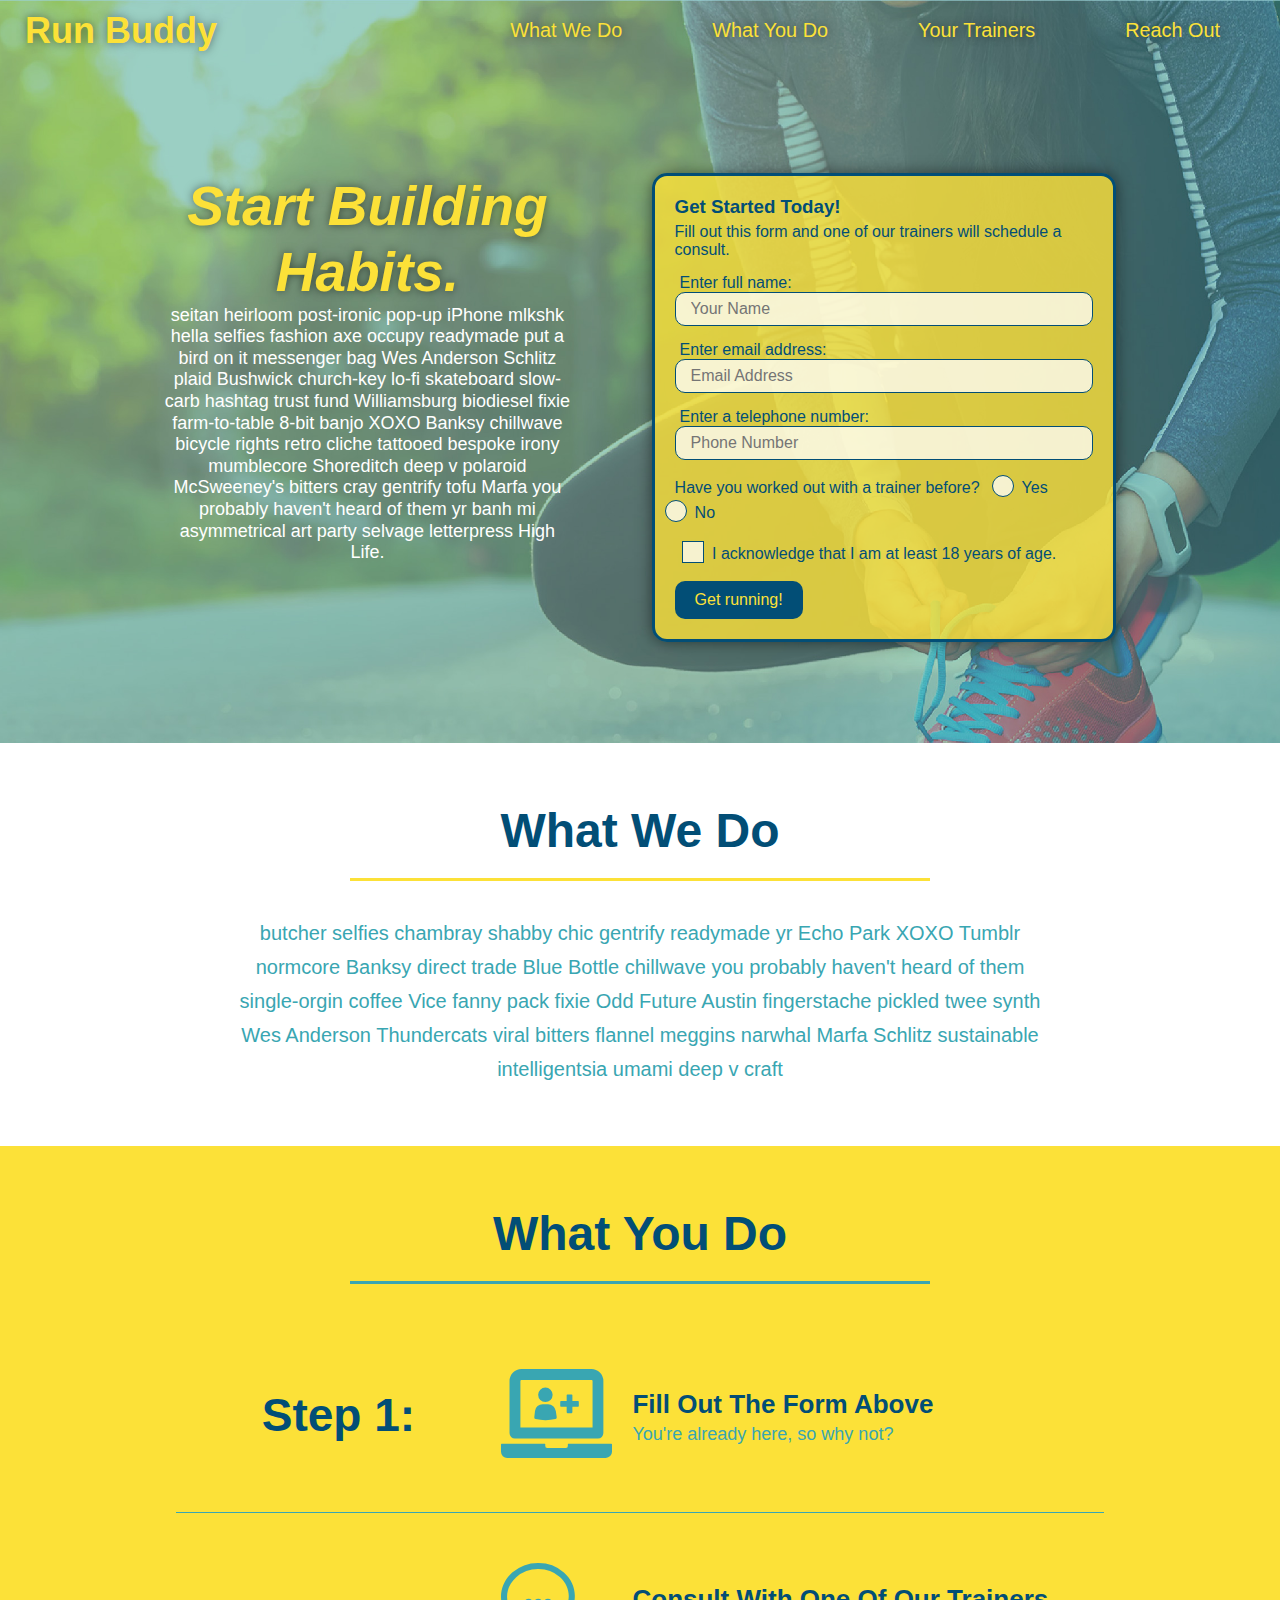
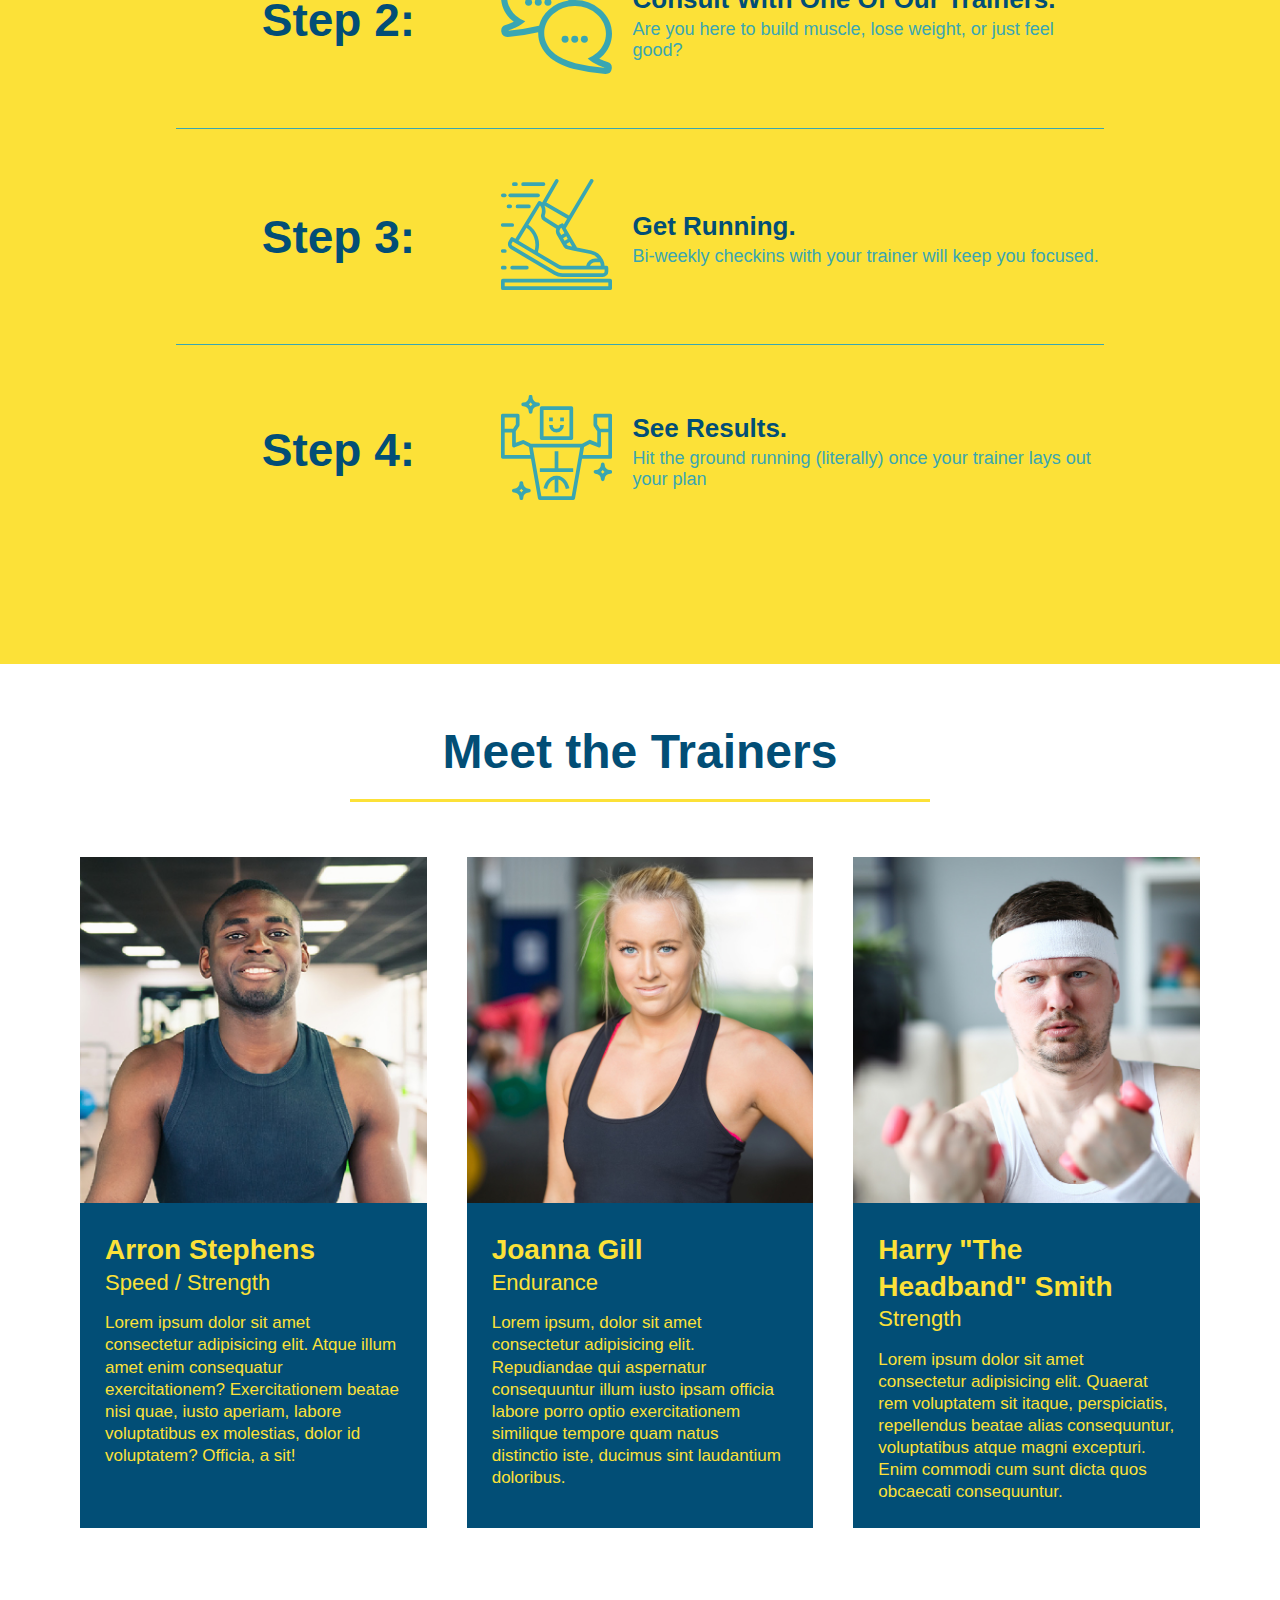
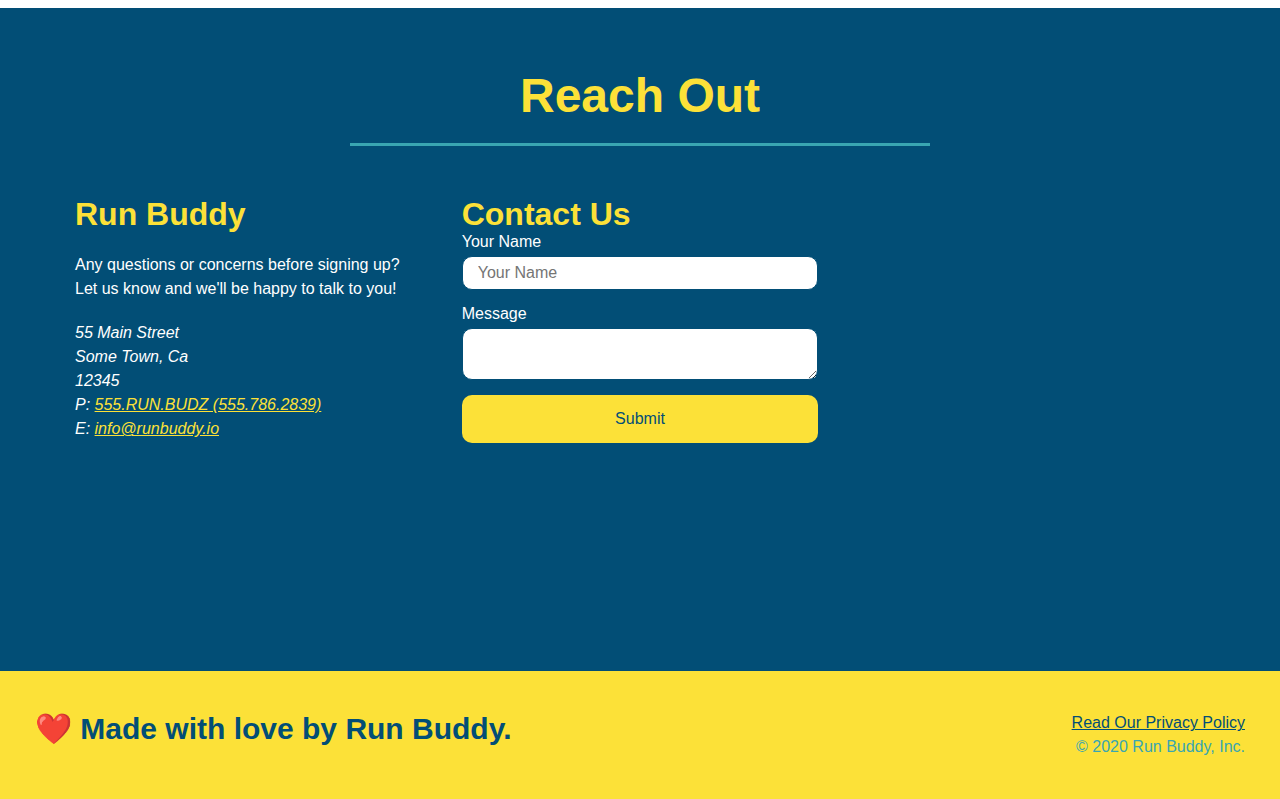
<file: index.html>
<!DOCTYPE html>
<html lang="en">
  <head>
    <meta charset="UTF-8" />
    <meta name="viewport" content="width=device=width, initial-scale=1.0" />
    <title> Run Buddy</title>
    <link rel="stylesheet" href="assets/css/style.css" />
  </head>
  <body>
    <!-- navigation-->
    <header>
      <h1>
        <a href="/">Run Buddy</a>
      </h1>
      <nav>
        <ul>
          <li>
            <a href="#what-we-do">What We Do</a>
          </li>
          <li>
            <a href="#what-you-do">What You Do</a>
          </li>
          <li>
            <a href="#your-trainers">Your Trainers</a>
          </li>
          <li>
            <a href="#reach-out">Reach Out</a>
          </li>
        </ul>
      </nav>
    </header>
    <!-- hero/jumbotron -->
    <section class="hero">
      <div class="hero-cta">
        <h2>Start Building Habits.</h2>
        <p>
          seitan heirloom post-ironic pop-up iPhone mlkshk hella selfies fashion axe occupy readymade put a bird on it messenger bag Wes Anderson Schlitz plaid Bushwick church-key lo-fi skateboard slow-carb hashtag trust fund Williamsburg biodiesel fixie farm-to-table 8-bit banjo XOXO Banksy chillwave bicycle rights retro cliche tattooed bespoke irony mumblecore Shoreditch deep v polaroid McSweeney's bitters cray gentrify tofu Marfa you probably haven't heard of them yr banh mi asymmetrical art party selvage letterpress High Life.
        </p>
      </div>
      <div class="hero-form">
          <h3>Get Started Today!</h3>
          <p>Fill out this form and one of our trainers will schedule a consult.</p>
          <form action="#">
            <label for="name">Enter full name:</label>
            <input
              class="form-input"
              type="text"
              placeholder="Your Name"
              name="name"
              id="name"
              required
            />
            <label for="email">
              Enter email address:
            </label>
            <input 
              class="form-input" 
              type="email" 
              placeholder="Email Address" 
              name="email" 
              id="email" 
              required
            />
            <label for="phone">
              Enter a telephone number:
            </label>
            <input 
              class="form-input" 
              type="tel" 
              placeholder="Phone Number" 
              name="phone" 
              id="phone"
              required
            />
            <p>
              Have you worked out with a trainer before?
              <span class="radio-wrapper">
                <input 
                  type="radio" 
                  name="trainer-confirm" 
                  id="trainer-yes" 
                />
                <label for="trainer-yes">
                  Yes
                </label>
              </span>
              <span class="radio-wrapper">
                <input 
                  type="radio" 
                  name="trainer-confirm" 
                  id="trainer-no" 
                />
                <label for="trainer-no">
                  No
                </label>
            </span>
          </p>
          <p>
            <span class="checkbox-wrapper">
              <input 
                type="checkbox" 
                name="age-confirm" 
                id="checkbox"
              />
              <label for="checkbox">
                I acknowledge that I am at least 18 years of age.
              </label>
            </span>
          </p>
            <button type="submit">
              Get running!
            </button>
        </form>
      <div>
    </section>
    <main>
    <!-- "what we do" section -->
      <section id="what-we-do" class="intro">
        <div class="flex-row">
          <h2 class="section-title primary-border">What We Do</h2>
        </div>
        <div class="flex-row">
          <p>butcher selfies chambray shabby chic gentrify readymade yr Echo Park XOXO Tumblr normcore Banksy
            direct trade Blue Bottle chillwave you probably haven't heard of them single-orgin coffee Vice fanny pack fixie Odd Future Austin
            fingerstache pickled twee synth Wes Anderson Thundercats viral bitters flannel meggins narwhal Marfa Schlitz sustainable
            intelligentsia umami deep v craft
          </p>
        </div>
      </section>
    <!-- "what you do" section -->
      <section id="what-you-do" class="steps">
        <div class="flex-row">
          <h2 class="section-title secondary-border">
            What You Do
          </h2>
        </div>
        <div class="step">
          <h3>Step 1: </h3>
          <div class="step-info">
            <div class="step-img">
              <img
              src="./assets/images/svg/step-1.svg"
              alt=""
              />
            </div>
            <div class="step-text">
              <h4>Fill Out The Form Above</h4>
              <p> You're already here, so why not?</p>
            </div>
          </div>
        </div>
        <div class="step">
          <h3>Step 2:</h3>
          <div class="step-info">
            <div class="step-img">
              <img
              src="./assets/images/svg/step-2.svg" 
              alt=""
              />
            </div>
            <div class="step-text">
              <h4>Consult With One Of Our Trainers.</h4>
              <p>Are you here to build muscle, lose weight, or just feel good?</p>
            </div>
          </div>
        </div>
        <div class="step">
          <h3>Step 3: </h3>
          <div class="step-info">
            <div class="step-img">
              <img
                src="./assets/images/svg/step-3.svg" 
                alt=""
              />
            </div>
            <div class="step-text">
              <h4>Get Running.</h4>
              <p>Bi-weekly checkins with your trainer will keep you focused.</p>
            </div>
          </div>
        </div>
        <div class="step">
          <h3>Step 4:</h3>
          <div class="step-info">
            <div class="step-img">
              <img
              src="./assets/images/svg/step-4.svg" 
              alt=""
              />
            </div>
            <div class="step-text">
              <h4>See Results.</h4>
              <p>Hit the ground running (literally) once your trainer lays out your plan</p>
            </div>
          </div>
        </div>
      </section>
    <!-- "meet the trainers" section -->
      <section id="your-trainers">
        <h2 class="section-title primary-border">
          Meet the Trainers
        </h2>
        <div class="trainers">
          <article class="trainer">
            <img
            src="./assets/images/trainers/trainer-1.jpg"
            alt="Arron Stephens in his workout clothes, ready to pump iron"
            />
            <div class="trainer-bio">
              <h3 class="trainer-name">Arron Stephens</h3>
              <h4 class="trainer-role">Speed / Strength</h4>
              <p>Lorem ipsum dolor sit amet consectetur adipisicing elit. Atque illum amet enim consequatur exercitationem? 
              Exercitationem beatae nisi quae, iusto aperiam, labore voluptatibus ex molestias, dolor id voluptatem? Officia, 
              a sit!
              </p>
          </div>
        </article>
        <article class="trainer">
          <img
          src="./assets/images/trainers/trainer-2.jpg"
          alt="Joanna Gill cooling off after a workout"
          />
          <div class="trainer-bio">
            <h3 class="trainer-name">Joanna Gill</h3>
            <h4 class="trainer-role">Endurance</h4>
            <p>Lorem ipsum, dolor sit amet consectetur adipisicing elit. Repudiandae qui aspernatur consequuntur illum iusto 
                ipsam officia labore porro optio exercitationem similique tempore quam natus distinctio iste, ducimus sint laudantium 
                doloribus.
            </p>
          </div>
        </article>
        <article class="trainer">
          <img
            src="./assets/images/trainers/trainer-3.jpg"
            alt="Harry Smith wearing a headband and lifting comically small pink weights"
            />
          <div class="trainer-bio">
            <h3 class="trainer-name">Harry "The Headband" Smith</h3>
            <h4 class="trainer-role">Strength</h4>
            <p>Lorem ipsum dolor sit amet consectetur adipisicing elit. Quaerat rem voluptatem sit itaque, perspiciatis, 
              repellendus beatae alias consequuntur, voluptatibus atque magni excepturi. Enim commodi cum sunt dicta quos 
              obcaecati consequuntur.
            </p>
          </div>
        </article>
      </div>
    </section>
    <!-- "reach out" section -->
      <section id="reach-out" class="contact">
        <h2 class="section-title secondary-border">Reach Out</h2>
        <div class="contact-info">
          <div>
            <h3>Run Buddy</h3>
            <p>
              Any questions or concerns before signing up?
              <br />
              Let us know and we'll be happy to talk to you!
            </p>
            <address>
              55 Main Street <br />
              Some Town, Ca <br />
              12345 <br />
              P: <a href="tel:555.786.2839">555.RUN.BUDZ (555.786.2839)</a><br />
              E: <a href="mailto://info@runbuddy.io">info@runbuddy.io</a>
            </address>
          </div>
          <div class="contact-form">
            <h3>Contact Us</h3>
            <form>
              <label for="contact-name">
                Your Name
              </label>
              <input 
                type="text" 
                id="contact-name" 
                placeholder="Your Name"
                required 
              />
              <label for="contact-message">
                Message
              </label>
              <textarea
                id="contact-message" 
                placeholder="Message" 
                required 
              />
              </textarea>
              <button type="submit">Submit</button>
            </form>
          </div>
          <iframe
            src="https://www.google.com/maps/embed?pb=!1m18!1m12!1m3!1d3221.339780999175!2d-86.76994598481492!3d36.15828548008585!2m3!1f0!2f0!3f0!3m2!1i1024!2i768!4f13.1!3m3!1m2!1s0x88646643c15715d9%3A0xd1555911fab9c9e9!2s33%20Peabody%20St%2C%20Nashville%2C%20TN%2037210!5e0!3m2!1sen!2sus!4v1613338468488!5m2!1sen!2sus"
            frameborder="0"
            style="border:0"
            allowfullscreen>
          </iframe>
        </div>
      </section>
      </main>
    <!-- footer -->
        <footer>
          <h2>❤️ Made with love by Run Buddy.</h3>
          <div class="footer-info">
            <a href="./privacy-policy.html">Read Our Privacy Policy</a>
            <br>
            © 2020 Run Buddy, Inc.
        </div>
      </footer>
  </body>
</html>
</file>
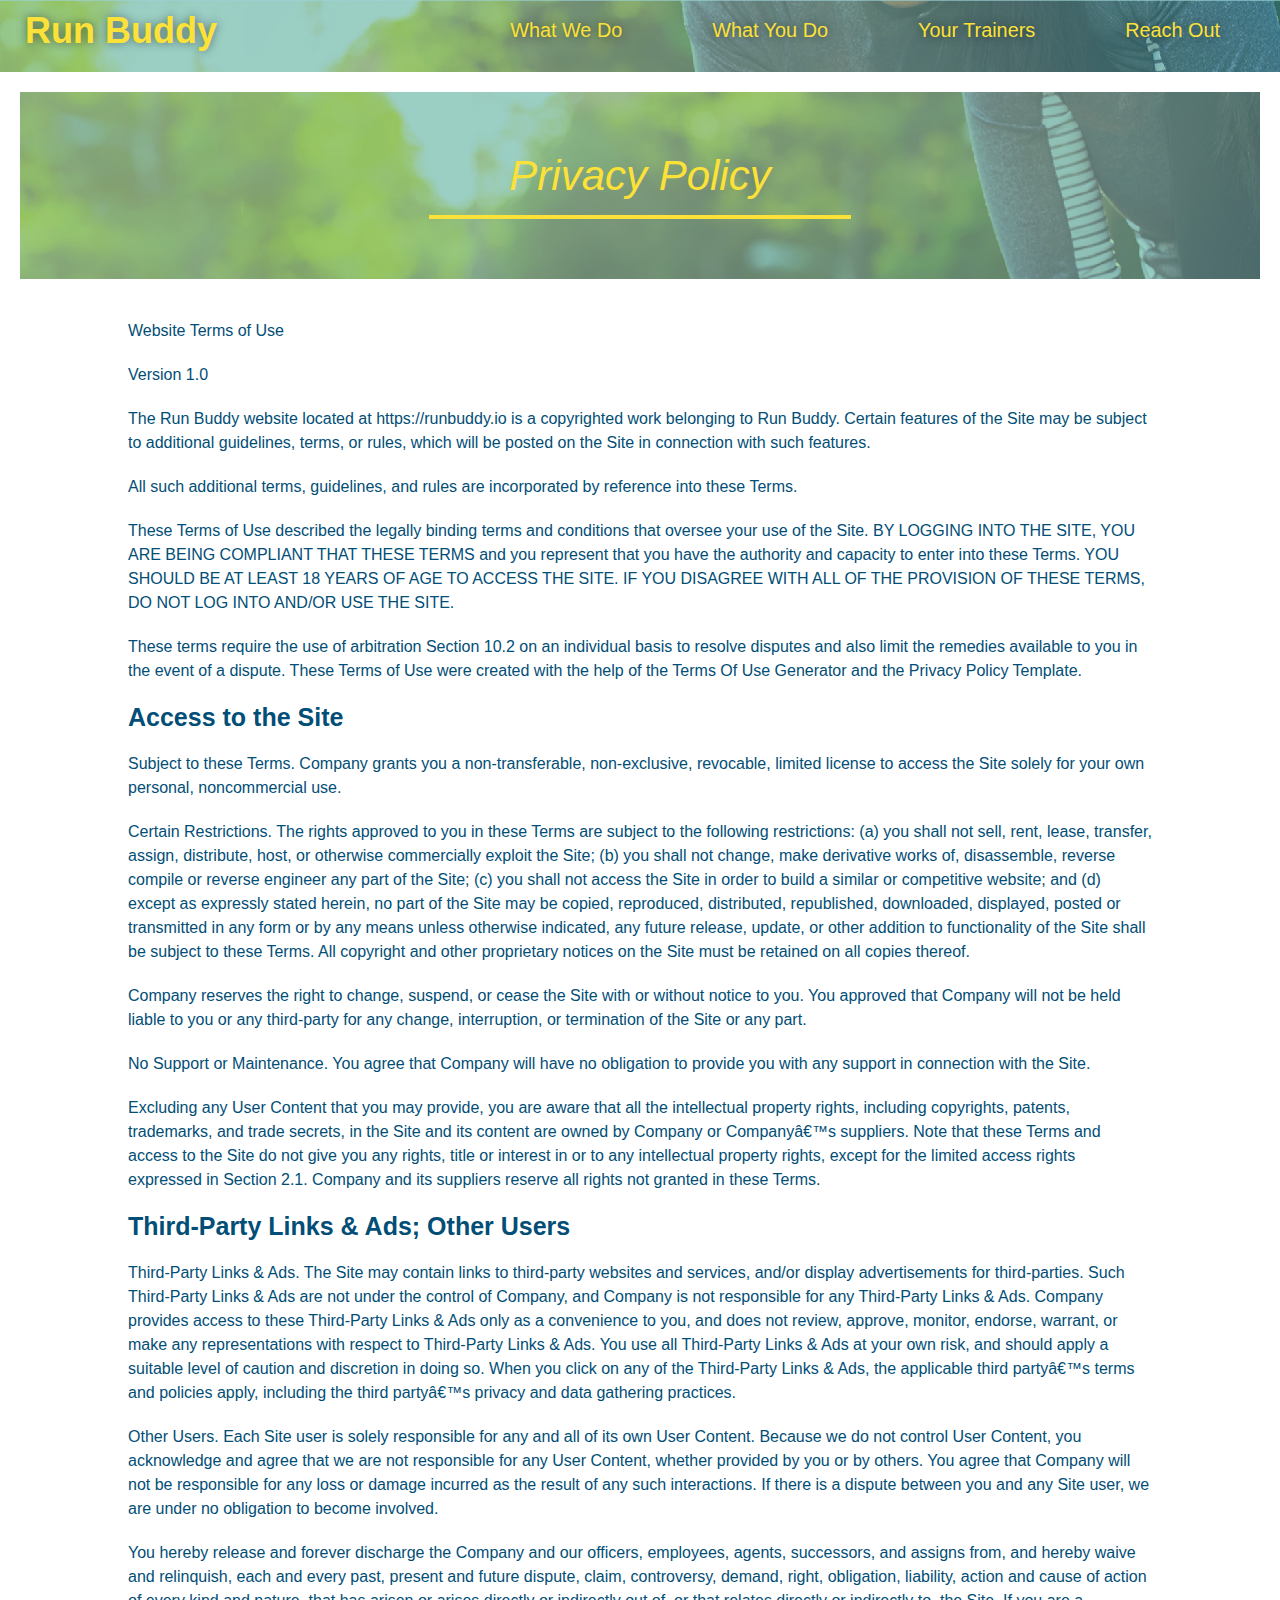
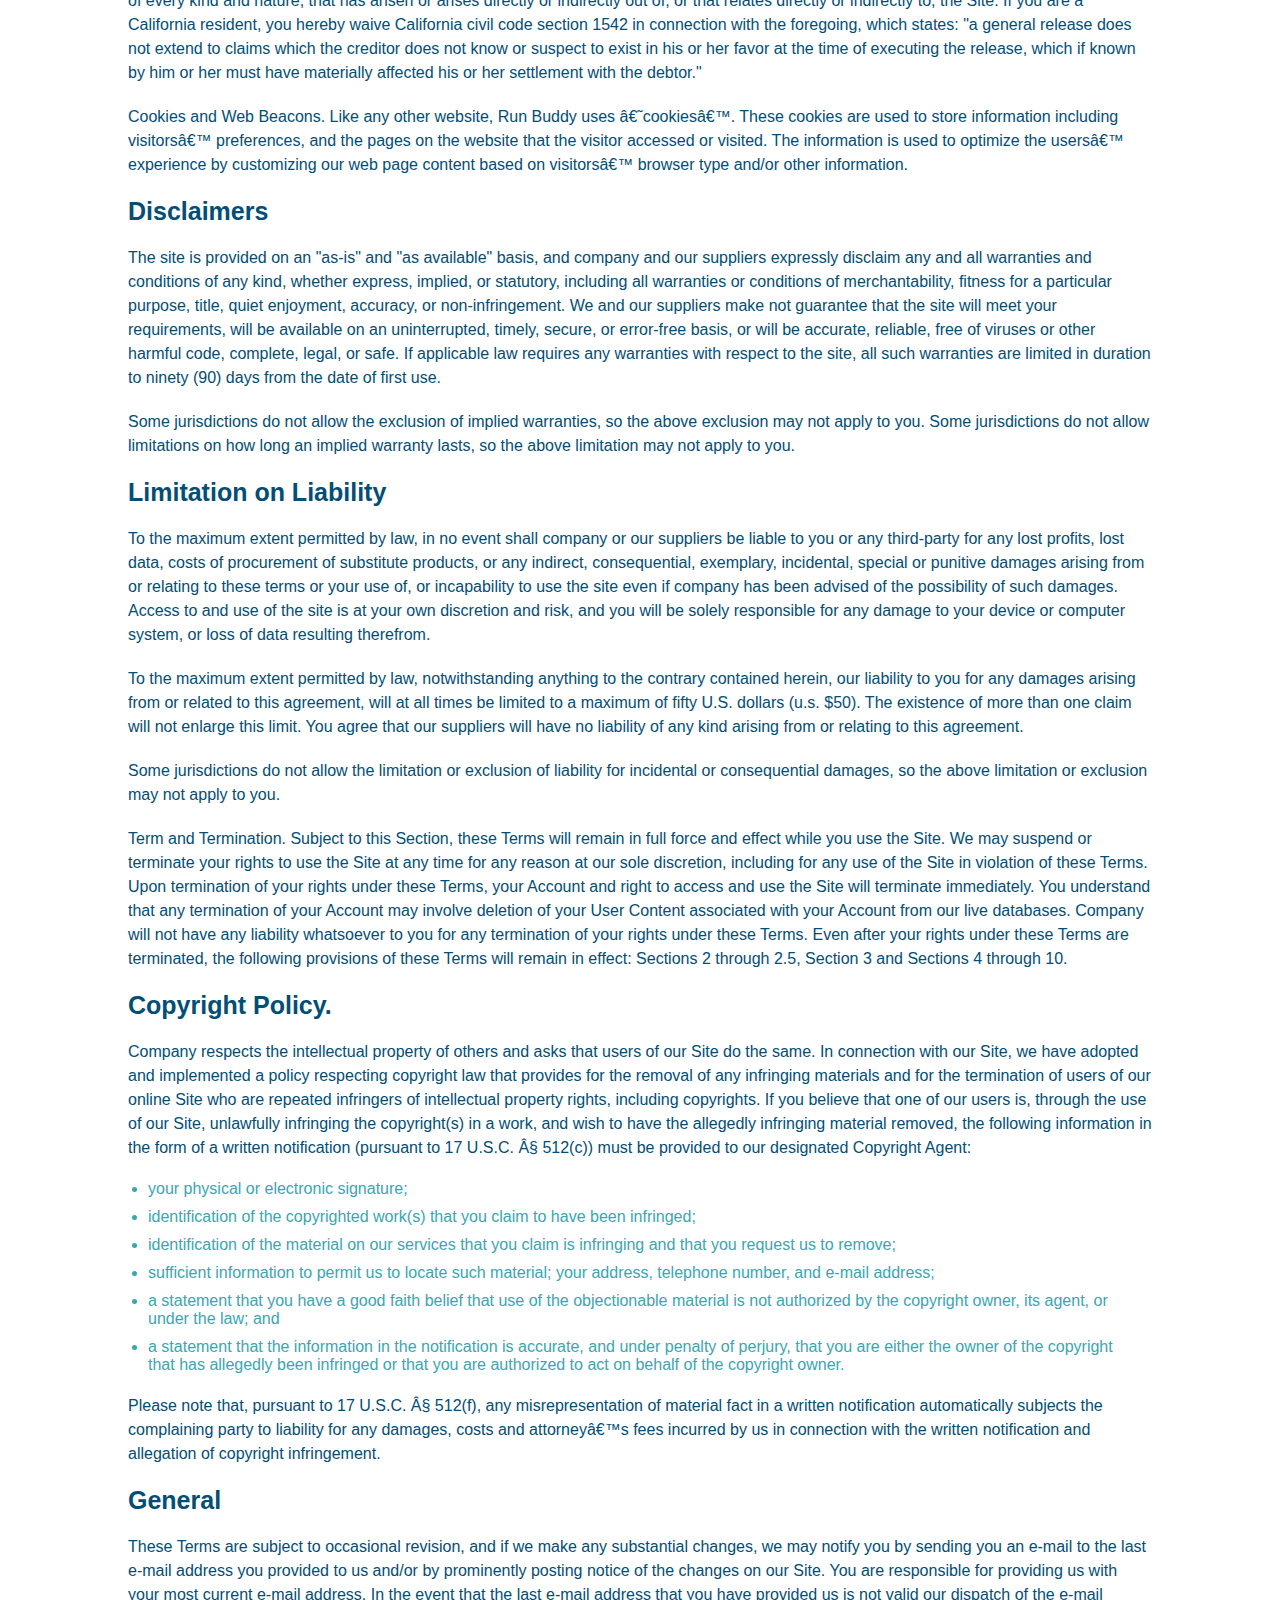
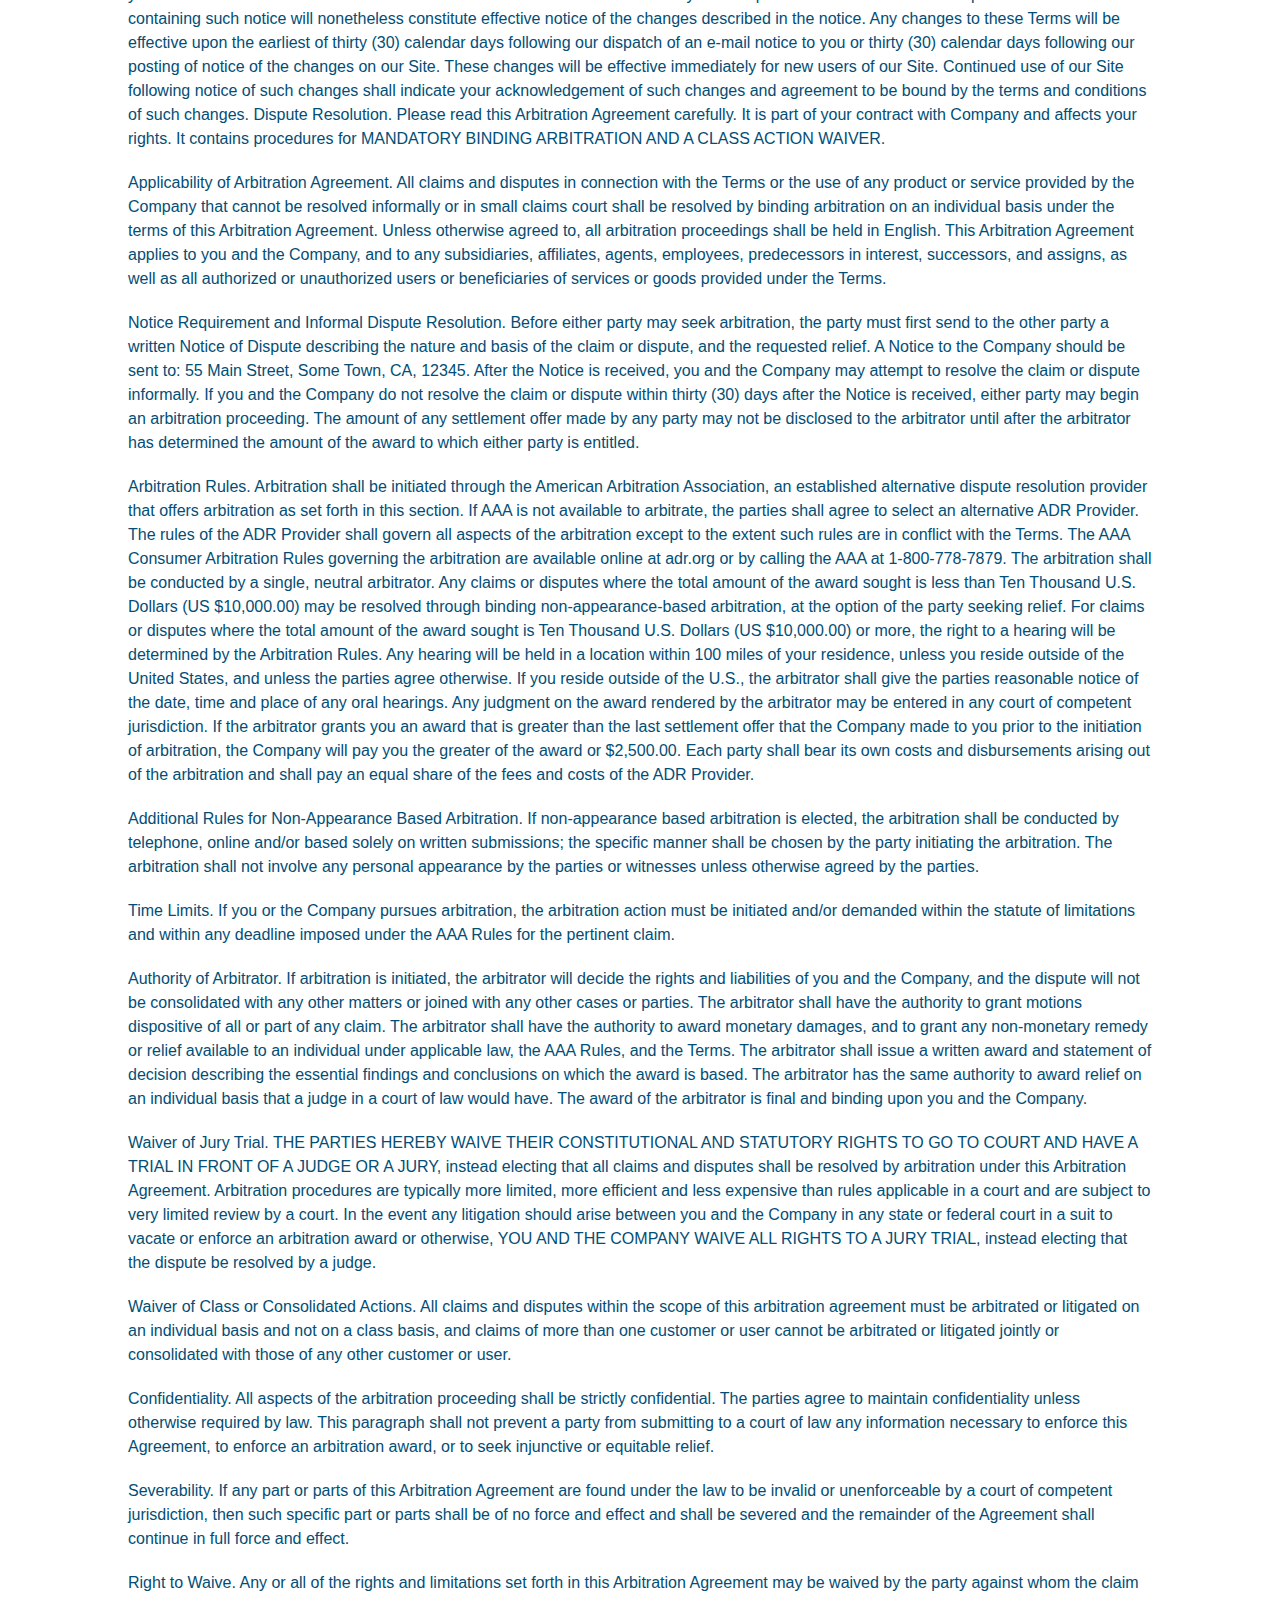
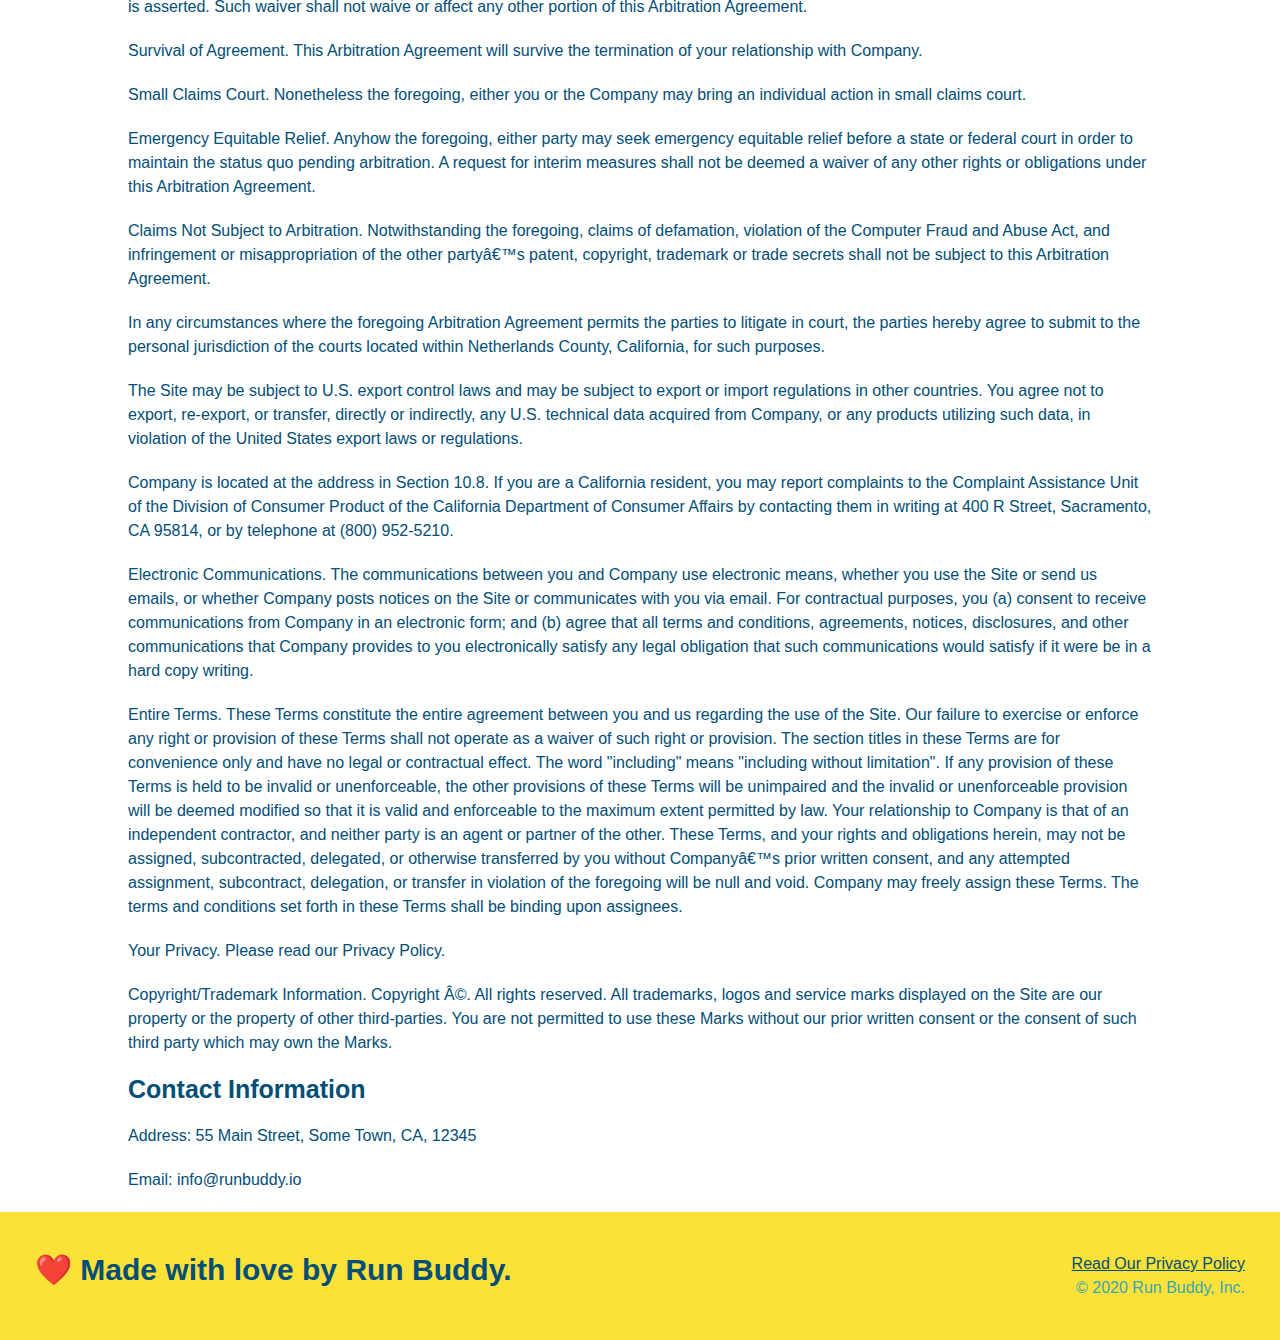
<file: privacy-policy.html>
<!DOCTYPE html>
<html lang="en">
  <head>
    <meta charset="UTF-8" />
    <meta name="viewport" content="width=device=width, initial-scale=1.0" />
    <title>Privacy Policy - Run Buddy</title>
    <link rel="stylesheet" href="assets/css/style.css" />
    <link rel="stylesheet" href="assets/css/secondary-styles.css" />
  </head>
  <body>
    <!-- navigation-->
    <header>
      <h1>
        <a href="/">Run Buddy</a>
      </h1>
      <nav>
        <ul>
          <li>
            <a href="./index.html#what-we-do">What We Do</a>
          </li>
          <li>
            <a href="./index.html#what-you-do">What You Do</a>
          </li>
          <li>
            <a href="./index.html#your-trainers">Your Trainers</a>
          </li>
          <li>
            <a href="./index.html#reach-out">Reach Out</a>
          </li>
        </ul>
      </nav>
    </header>
    <!-- hero/jumbotron -->
    <section class="hero hero-secondary">
      <h2 class="page-title">Privacy Policy</h2>
    </section>
    <article class="secondary-content">
      <p>Website Terms of Use</p>

      <p>Version 1.0</p>

      <p>
        The Run Buddy website located at https://runbuddy.io is a copyrighted
        work belonging to Run Buddy. Certain features of the Site may be subject
        to additional guidelines, terms, or rules, which will be posted on the
        Site in connection with such features.
      </p>

      <p>
        All such additional terms, guidelines, and rules are incorporated by
        reference into these Terms.
      </p>

      <p>
        These Terms of Use described the legally binding terms and conditions
        that oversee your use of the Site. BY LOGGING INTO THE SITE, YOU ARE
        BEING COMPLIANT THAT THESE TERMS and you represent that you have the
        authority and capacity to enter into these Terms. YOU SHOULD BE AT LEAST
        18 YEARS OF AGE TO ACCESS THE SITE. IF YOU DISAGREE WITH ALL OF THE
        PROVISION OF THESE TERMS, DO NOT LOG INTO AND/OR USE THE SITE.
      </p>

      <p>
        These terms require the use of arbitration Section 10.2 on an individual
        basis to resolve disputes and also limit the remedies available to you
        in the event of a dispute. These Terms of Use were created with the help
        of the Terms Of Use Generator and the Privacy Policy Template.
      </p>

      <h3>Access to the Site</h3>

      <p>
        Subject to these Terms. Company grants you a non-transferable,
        non-exclusive, revocable, limited license to access the Site solely for
        your own personal, noncommercial use.
      </p>

      <p>
        Certain Restrictions. The rights approved to you in these Terms are
        subject to the following restrictions: (a) you shall not sell, rent,
        lease, transfer, assign, distribute, host, or otherwise commercially
        exploit the Site; (b) you shall not change, make derivative works of,
        disassemble, reverse compile or reverse engineer any part of the Site;
        (c) you shall not access the Site in order to build a similar or
        competitive website; and (d) except as expressly stated herein, no part
        of the Site may be copied, reproduced, distributed, republished,
        downloaded, displayed, posted or transmitted in any form or by any means
        unless otherwise indicated, any future release, update, or other
        addition to functionality of the Site shall be subject to these Terms.
        All copyright and other proprietary notices on the Site must be retained
        on all copies thereof.
      </p>

      <p>
        Company reserves the right to change, suspend, or cease the Site with or
        without notice to you. You approved that Company will not be held liable
        to you or any third-party for any change, interruption, or termination
        of the Site or any part.
      </p>

      <p>
        No Support or Maintenance. You agree that Company will have no
        obligation to provide you with any support in connection with the Site.
      </p>

      <p>
        Excluding any User Content that you may provide, you are aware that all
        the intellectual property rights, including copyrights, patents,
        trademarks, and trade secrets, in the Site and its content are owned by
        Company or Companyâ€™s suppliers. Note that these Terms and access to
        the Site do not give you any rights, title or interest in or to any
        intellectual property rights, except for the limited access rights
        expressed in Section 2.1. Company and its suppliers reserve all rights
        not granted in these Terms.
      </p>

      <h3>Third-Party Links & Ads; Other Users</h3>

      <p>
        Third-Party Links & Ads. The Site may contain links to third-party
        websites and services, and/or display advertisements for third-parties.
        Such Third-Party Links & Ads are not under the control of Company, and
        Company is not responsible for any Third-Party Links & Ads. Company
        provides access to these Third-Party Links & Ads only as a convenience
        to you, and does not review, approve, monitor, endorse, warrant, or make
        any representations with respect to Third-Party Links & Ads. You use all
        Third-Party Links & Ads at your own risk, and should apply a suitable
        level of caution and discretion in doing so. When you click on any of
        the Third-Party Links & Ads, the applicable third partyâ€™s terms and
        policies apply, including the third partyâ€™s privacy and data gathering
        practices.
      </p>

      <p>
        Other Users. Each Site user is solely responsible for any and all of its
        own User Content. Because we do not control User Content, you
        acknowledge and agree that we are not responsible for any User Content,
        whether provided by you or by others. You agree that Company will not be
        responsible for any loss or damage incurred as the result of any such
        interactions. If there is a dispute between you and any Site user, we
        are under no obligation to become involved.
      </p>

      <p>
        You hereby release and forever discharge the Company and our officers,
        employees, agents, successors, and assigns from, and hereby waive and
        relinquish, each and every past, present and future dispute, claim,
        controversy, demand, right, obligation, liability, action and cause of
        action of every kind and nature, that has arisen or arises directly or
        indirectly out of, or that relates directly or indirectly to, the Site.
        If you are a California resident, you hereby waive California civil code
        section 1542 in connection with the foregoing, which states: "a general
        release does not extend to claims which the creditor does not know or
        suspect to exist in his or her favor at the time of executing the
        release, which if known by him or her must have materially affected his
        or her settlement with the debtor."
      </p>

      <p>
        Cookies and Web Beacons. Like any other website, Run Buddy uses
        â€˜cookiesâ€™. These cookies are used to store information including
        visitorsâ€™ preferences, and the pages on the website that the visitor
        accessed or visited. The information is used to optimize the usersâ€™
        experience by customizing our web page content based on visitorsâ€™
        browser type and/or other information.
      </p>

      <h3>Disclaimers</h3>

      <p>
        The site is provided on an "as-is" and "as available" basis, and company
        and our suppliers expressly disclaim any and all warranties and
        conditions of any kind, whether express, implied, or statutory,
        including all warranties or conditions of merchantability, fitness for a
        particular purpose, title, quiet enjoyment, accuracy, or
        non-infringement. We and our suppliers make not guarantee that the site
        will meet your requirements, will be available on an uninterrupted,
        timely, secure, or error-free basis, or will be accurate, reliable, free
        of viruses or other harmful code, complete, legal, or safe. If
        applicable law requires any warranties with respect to the site, all
        such warranties are limited in duration to ninety (90) days from the
        date of first use.
      </p>

      <p>
        Some jurisdictions do not allow the exclusion of implied warranties, so
        the above exclusion may not apply to you. Some jurisdictions do not
        allow limitations on how long an implied warranty lasts, so the above
        limitation may not apply to you.
      </p>

      <h3>Limitation on Liability</h3>

      <p>
        To the maximum extent permitted by law, in no event shall company or our
        suppliers be liable to you or any third-party for any lost profits, lost
        data, costs of procurement of substitute products, or any indirect,
        consequential, exemplary, incidental, special or punitive damages
        arising from or relating to these terms or your use of, or incapability
        to use the site even if company has been advised of the possibility of
        such damages. Access to and use of the site is at your own discretion
        and risk, and you will be solely responsible for any damage to your
        device or computer system, or loss of data resulting therefrom.
      </p>

      <p>
        To the maximum extent permitted by law, notwithstanding anything to the
        contrary contained herein, our liability to you for any damages arising
        from or related to this agreement, will at all times be limited to a
        maximum of fifty U.S. dollars (u.s. $50). The existence of more than one
        claim will not enlarge this limit. You agree that our suppliers will
        have no liability of any kind arising from or relating to this
        agreement.
      </p>

      <p>
        Some jurisdictions do not allow the limitation or exclusion of liability
        for incidental or consequential damages, so the above limitation or
        exclusion may not apply to you.
      </p>

      <p>
        Term and Termination. Subject to this Section, these Terms will remain
        in full force and effect while you use the Site. We may suspend or
        terminate your rights to use the Site at any time for any reason at our
        sole discretion, including for any use of the Site in violation of these
        Terms. Upon termination of your rights under these Terms, your Account
        and right to access and use the Site will terminate immediately. You
        understand that any termination of your Account may involve deletion of
        your User Content associated with your Account from our live databases.
        Company will not have any liability whatsoever to you for any
        termination of your rights under these Terms. Even after your rights
        under these Terms are terminated, the following provisions of these
        Terms will remain in effect: Sections 2 through 2.5, Section 3 and
        Sections 4 through 10.
      </p>

      <h3>Copyright Policy.</h3>

      <p>
        Company respects the intellectual property of others and asks that users
        of our Site do the same. In connection with our Site, we have adopted
        and implemented a policy respecting copyright law that provides for the
        removal of any infringing materials and for the termination of users of
        our online Site who are repeated infringers of intellectual property
        rights, including copyrights. If you believe that one of our users is,
        through the use of our Site, unlawfully infringing the copyright(s) in a
        work, and wish to have the allegedly infringing material removed, the
        following information in the form of a written notification (pursuant to
        17 U.S.C. Â§ 512(c)) must be provided to our designated Copyright Agent:
      </p>

      <ul>
        <li>your physical or electronic signature;</li>
        <li>
          identification of the copyrighted work(s) that you claim to have been
          infringed;
        </li>
        <li>
          identification of the material on our services that you claim is
          infringing and that you request us to remove;
        </li>
        <li>
          sufficient information to permit us to locate such material; your
          address, telephone number, and e-mail address;
        </li>
        <li>
          a statement that you have a good faith belief that use of the
          objectionable material is not authorized by the copyright owner, its
          agent, or under the law; and
        </li>
        <li>
          a statement that the information in the notification is accurate, and
          under penalty of perjury, that you are either the owner of the
          copyright that has allegedly been infringed or that you are authorized
          to act on behalf of the copyright owner.
        </li>
      </ul>

      <p>
        Please note that, pursuant to 17 U.S.C. Â§ 512(f), any misrepresentation
        of material fact in a written notification automatically subjects the
        complaining party to liability for any damages, costs and attorneyâ€™s
        fees incurred by us in connection with the written notification and
        allegation of copyright infringement.
      </p>

      <h3>General</h3>

      <p>
        These Terms are subject to occasional revision, and if we make any
        substantial changes, we may notify you by sending you an e-mail to the
        last e-mail address you provided to us and/or by prominently posting
        notice of the changes on our Site. You are responsible for providing us
        with your most current e-mail address. In the event that the last e-mail
        address that you have provided us is not valid our dispatch of the
        e-mail containing such notice will nonetheless constitute effective
        notice of the changes described in the notice. Any changes to these
        Terms will be effective upon the earliest of thirty (30) calendar days
        following our dispatch of an e-mail notice to you or thirty (30)
        calendar days following our posting of notice of the changes on our
        Site. These changes will be effective immediately for new users of our
        Site. Continued use of our Site following notice of such changes shall
        indicate your acknowledgement of such changes and agreement to be bound
        by the terms and conditions of such changes. Dispute Resolution. Please
        read this Arbitration Agreement carefully. It is part of your contract
        with Company and affects your rights. It contains procedures for
        MANDATORY BINDING ARBITRATION AND A CLASS ACTION WAIVER.
      </p>

      <p>
        Applicability of Arbitration Agreement. All claims and disputes in
        connection with the Terms or the use of any product or service provided
        by the Company that cannot be resolved informally or in small claims
        court shall be resolved by binding arbitration on an individual basis
        under the terms of this Arbitration Agreement. Unless otherwise agreed
        to, all arbitration proceedings shall be held in English. This
        Arbitration Agreement applies to you and the Company, and to any
        subsidiaries, affiliates, agents, employees, predecessors in interest,
        successors, and assigns, as well as all authorized or unauthorized users
        or beneficiaries of services or goods provided under the Terms.
      </p>

      <p>
        Notice Requirement and Informal Dispute Resolution. Before either party
        may seek arbitration, the party must first send to the other party a
        written Notice of Dispute describing the nature and basis of the claim
        or dispute, and the requested relief. A Notice to the Company should be
        sent to: 55 Main Street, Some Town, CA, 12345. After the Notice is
        received, you and the Company may attempt to resolve the claim or
        dispute informally. If you and the Company do not resolve the claim or
        dispute within thirty (30) days after the Notice is received, either
        party may begin an arbitration proceeding. The amount of any settlement
        offer made by any party may not be disclosed to the arbitrator until
        after the arbitrator has determined the amount of the award to which
        either party is entitled.
      </p>

      <p>
        Arbitration Rules. Arbitration shall be initiated through the American
        Arbitration Association, an established alternative dispute resolution
        provider that offers arbitration as set forth in this section. If AAA is
        not available to arbitrate, the parties shall agree to select an
        alternative ADR Provider. The rules of the ADR Provider shall govern all
        aspects of the arbitration except to the extent such rules are in
        conflict with the Terms. The AAA Consumer Arbitration Rules governing
        the arbitration are available online at adr.org or by calling the AAA at
        1-800-778-7879. The arbitration shall be conducted by a single, neutral
        arbitrator. Any claims or disputes where the total amount of the award
        sought is less than Ten Thousand U.S. Dollars (US $10,000.00) may be
        resolved through binding non-appearance-based arbitration, at the option
        of the party seeking relief. For claims or disputes where the total
        amount of the award sought is Ten Thousand U.S. Dollars (US $10,000.00)
        or more, the right to a hearing will be determined by the Arbitration
        Rules. Any hearing will be held in a location within 100 miles of your
        residence, unless you reside outside of the United States, and unless
        the parties agree otherwise. If you reside outside of the U.S., the
        arbitrator shall give the parties reasonable notice of the date, time
        and place of any oral hearings. Any judgment on the award rendered by
        the arbitrator may be entered in any court of competent jurisdiction. If
        the arbitrator grants you an award that is greater than the last
        settlement offer that the Company made to you prior to the initiation of
        arbitration, the Company will pay you the greater of the award or
        $2,500.00. Each party shall bear its own costs and disbursements arising
        out of the arbitration and shall pay an equal share of the fees and
        costs of the ADR Provider.
      </p>

      <p>
        Additional Rules for Non-Appearance Based Arbitration. If non-appearance
        based arbitration is elected, the arbitration shall be conducted by
        telephone, online and/or based solely on written submissions; the
        specific manner shall be chosen by the party initiating the arbitration.
        The arbitration shall not involve any personal appearance by the parties
        or witnesses unless otherwise agreed by the parties.
      </p>

      <p>
        Time Limits. If you or the Company pursues arbitration, the arbitration
        action must be initiated and/or demanded within the statute of
        limitations and within any deadline imposed under the AAA Rules for the
        pertinent claim.
      </p>

      <p>
        Authority of Arbitrator. If arbitration is initiated, the arbitrator
        will decide the rights and liabilities of you and the Company, and the
        dispute will not be consolidated with any other matters or joined with
        any other cases or parties. The arbitrator shall have the authority to
        grant motions dispositive of all or part of any claim. The arbitrator
        shall have the authority to award monetary damages, and to grant any
        non-monetary remedy or relief available to an individual under
        applicable law, the AAA Rules, and the Terms. The arbitrator shall issue
        a written award and statement of decision describing the essential
        findings and conclusions on which the award is based. The arbitrator has
        the same authority to award relief on an individual basis that a judge
        in a court of law would have. The award of the arbitrator is final and
        binding upon you and the Company.
      </p>

      <p>
        Waiver of Jury Trial. THE PARTIES HEREBY WAIVE THEIR CONSTITUTIONAL AND
        STATUTORY RIGHTS TO GO TO COURT AND HAVE A TRIAL IN FRONT OF A JUDGE OR
        A JURY, instead electing that all claims and disputes shall be resolved
        by arbitration under this Arbitration Agreement. Arbitration procedures
        are typically more limited, more efficient and less expensive than rules
        applicable in a court and are subject to very limited review by a court.
        In the event any litigation should arise between you and the Company in
        any state or federal court in a suit to vacate or enforce an arbitration
        award or otherwise, YOU AND THE COMPANY WAIVE ALL RIGHTS TO A JURY
        TRIAL, instead electing that the dispute be resolved by a judge.
      </p>

      <p>
        Waiver of Class or Consolidated Actions. All claims and disputes within
        the scope of this arbitration agreement must be arbitrated or litigated
        on an individual basis and not on a class basis, and claims of more than
        one customer or user cannot be arbitrated or litigated jointly or
        consolidated with those of any other customer or user.
      </p>

      <p>
        Confidentiality. All aspects of the arbitration proceeding shall be
        strictly confidential. The parties agree to maintain confidentiality
        unless otherwise required by law. This paragraph shall not prevent a
        party from submitting to a court of law any information necessary to
        enforce this Agreement, to enforce an arbitration award, or to seek
        injunctive or equitable relief.
      </p>

      <p>
        Severability. If any part or parts of this Arbitration Agreement are
        found under the law to be invalid or unenforceable by a court of
        competent jurisdiction, then such specific part or parts shall be of no
        force and effect and shall be severed and the remainder of the Agreement
        shall continue in full force and effect.
      </p>

      <p>
        Right to Waive. Any or all of the rights and limitations set forth in
        this Arbitration Agreement may be waived by the party against whom the
        claim is asserted. Such waiver shall not waive or affect any other
        portion of this Arbitration Agreement.
      </p>

      <p>
        Survival of Agreement. This Arbitration Agreement will survive the
        termination of your relationship with Company.
      </p>

      <p>
        Small Claims Court. Nonetheless the foregoing, either you or the Company
        may bring an individual action in small claims court.
      </p>

      <p>
        Emergency Equitable Relief. Anyhow the foregoing, either party may seek
        emergency equitable relief before a state or federal court in order to
        maintain the status quo pending arbitration. A request for interim
        measures shall not be deemed a waiver of any other rights or obligations
        under this Arbitration Agreement.
      </p>

      <p>
        Claims Not Subject to Arbitration. Notwithstanding the foregoing, claims
        of defamation, violation of the Computer Fraud and Abuse Act, and
        infringement or misappropriation of the other partyâ€™s patent,
        copyright, trademark or trade secrets shall not be subject to this
        Arbitration Agreement.
      </p>

      <p>
        In any circumstances where the foregoing Arbitration Agreement permits
        the parties to litigate in court, the parties hereby agree to submit to
        the personal jurisdiction of the courts located within Netherlands
        County, California, for such purposes.
      </p>

      <p>
        The Site may be subject to U.S. export control laws and may be subject
        to export or import regulations in other countries. You agree not to
        export, re-export, or transfer, directly or indirectly, any U.S.
        technical data acquired from Company, or any products utilizing such
        data, in violation of the United States export laws or regulations.
      </p>

      <p>
        Company is located at the address in Section 10.8. If you are a
        California resident, you may report complaints to the Complaint
        Assistance Unit of the Division of Consumer Product of the California
        Department of Consumer Affairs by contacting them in writing at 400 R
        Street, Sacramento, CA 95814, or by telephone at (800) 952-5210.
      </p>

      <p>
        Electronic Communications. The communications between you and Company
        use electronic means, whether you use the Site or send us emails, or
        whether Company posts notices on the Site or communicates with you via
        email. For contractual purposes, you (a) consent to receive
        communications from Company in an electronic form; and (b) agree that
        all terms and conditions, agreements, notices, disclosures, and other
        communications that Company provides to you electronically satisfy any
        legal obligation that such communications would satisfy if it were be in
        a hard copy writing.
      </p>

      <p>
        Entire Terms. These Terms constitute the entire agreement between you
        and us regarding the use of the Site. Our failure to exercise or enforce
        any right or provision of these Terms shall not operate as a waiver of
        such right or provision. The section titles in these Terms are for
        convenience only and have no legal or contractual effect. The word
        "including" means "including without limitation". If any provision of
        these Terms is held to be invalid or unenforceable, the other provisions
        of these Terms will be unimpaired and the invalid or unenforceable
        provision will be deemed modified so that it is valid and enforceable to
        the maximum extent permitted by law. Your relationship to Company is
        that of an independent contractor, and neither party is an agent or
        partner of the other. These Terms, and your rights and obligations
        herein, may not be assigned, subcontracted, delegated, or otherwise
        transferred by you without Companyâ€™s prior written consent, and any
        attempted assignment, subcontract, delegation, or transfer in violation
        of the foregoing will be null and void. Company may freely assign these
        Terms. The terms and conditions set forth in these Terms shall be
        binding upon assignees.
      </p>

      <p>Your Privacy. Please read our Privacy Policy.</p>

      <p>
        Copyright/Trademark Information. Copyright Â©. All rights reserved. All
        trademarks, logos and service marks displayed on the Site are our
        property or the property of other third-parties. You are not permitted
        to use these Marks without our prior written consent or the consent of
        such third party which may own the Marks.
      </p>

      <h3>Contact Information</h3>

      <p>Address: 55 Main Street, Some Town, CA, 12345</p>

      <p>Email: info@runbuddy.io</p>
    </article>
    <!-- footer -->
    <footer>
      <h2>❤️ Made with love by Run Buddy.</h2>
      <div>
        <a href="#">Read Our Privacy Policy</a>
        <br />
        © 2020 Run Buddy, Inc.
      </div>
    </footer>
  </body>
</html>
</file>
<file: assets/css/style.css>
:root {
  --primary-color: #fce138;
  --secondary-color: #024e76;
  --tertiary-color: #39a6b2;
}

* {
    margin: 0;
    padding: 0;
    box-sizing: border-box;
}
body {
    font-family: Arial, Helvetica, sans-serif;
    margin: 0 auto;
    color: #39a6b2;
}
/*HEADER STYLES*/
header {
    padding-top: 10px;
    padding-right: 15px;
    padding-bottom: 20px;
    padding-left: 25px;
    background-color: #39a6b2;
    display: flex;
    justify-content: space-between;
    flex-wrap: wrap;
    position: -webkit-sticky;
    position: sticky;
    top: 0;
    background-image: url("../images/hero-bg.jpg");
    background-size: cover;
    background-position: center;
    background-attachment: fixed;
    background-position: 80%;
    z-index: 9999;
}

header h1 {
    font-weight: bold;
    font-size: 36px;
    color: #fce138;
    margin: 0;
    text-shadow: 0 0 10px rgba(0, 0, 0, 0.5);
}

header a {
    text-decoration: none;
    color: #fce138;
}

header nav {
    margin: 7px 0;
}

header nav ul {
  display: flex;
  flex-wrap: wrap;
  justify-content: space-between;
  align-items: center;
  list-style: none;
}

header nav ul li {
    display: inline;
    margin: 0 30px;
    font-weight: lighter;
    font-size: 22px;
}

header nav ul li a {
  padding: 10px 15px;
  font-weight: lighter;
  font-size: 1.55vw;
  text-shadow: 0 0 10px rgba(0, 0, 0, 0.5);
}

header nav ul li a:hover {
  background: #fce138;
  color: #024e76;
  border-radius: 15px;
  text-shadow: none;
}

/*HEADER STYLES END*/

/*FOOTER STYLES*/

footer {
    display: flex;
    flex-wrap: wrap;
    justify-content: space-between;
    background: #fce138;
    width: 100%;
    padding: 40px 35px;
  }

footer h2 {
    color: #024e76;
    font-size: 30px;
    margin: 0;
  }

footer div {
    line-height: 1.5;
    text-align: right;
  }

footer a {
    color: #024e76;
  }
/* FOOTER STYLES END */

/*Section styles*/
section {
  padding: 60px;    
}
/*Section styles end*/

/* HERO STYLES & FORM */

/*Homepage hero*/
  .hero {
      background-image: url("../images/hero-bg.jpg");
      background-color: white;
      background-size: cover;
      background-position: center;
      display: flex;
      justify-content: center;
      align-items: flex-start;
      flex-wrap: wrap;
      background-attachment: fixed;
      background-position: 80%;
  }

  /*secondary page hero*/
  .hero-secondary {
    margin: 20px;
    background-color: black;
    font-size: 20px;
    color: red;
  }
  
  .hero-cta {
    width: 35%;
    text-align: center;
    margin: 3.5%;
    color: #fff;
    font-size: 18px;
    line-height: 1.2;
  }

  .hero-cta h2 {
    font-style: italic;
    font-size: 55px;
    color: #fce138;
    text-shadow: 0 0 10px rgba(0, 0, 0, 0.5);
  }

  .hero-form {
      background-color: RGBA(252, 225, 56, 0.8);
      padding: 20px;
      color: #024e76;
      border: solid 3px #024e76;
      border-radius: 15px;
      width: 40%;
      margin: 3.5%;
      box-shadow: 0 0 15px rgba(0, 0, 0, 0.5);
  }

  hero-form h3 {
    font-size: 24px;
    margin: 0;
  }
  
  .hero-form p {
    margin: 5px 0 15px 0;
  }
  
  .form-input {
    border: 1px solid #024e76;
    border-radius: 10px;
    background-color: rgba(255, 255, 255, 0.75);
    display: block;
    padding: 7px 15px;
    font-size: 16px;
    color: #024e76;
    width: 100%;
    margin-bottom: 15px;
  }

  .form-input:focus {
    background-color: rgba(255,255,255, 1);
    outline: none;
    border: 1px solid #39a6b2;
  }

  .hero-form label {
    margin: 0 5px;
  }

  .checkbox-wrapper input, .radio-wrapper input {
    opacity: 0;
  }

  .checkbox-wrapper label, .radio-wrapper label {
    position: relative;
    left: 10px;
    margin: 10px;
    line-height: 1.6;
  }

  .checkbox-wrapper label::before, .radio-wrapper label::before {
    content: "";
    height: 20px;
    width: 20px;
    background: rgba(255, 255, 255, 0.75);
    border: 1px solid #024e76;
    position: absolute;
    top: -4px;
    left: -30px;
  }

  .radio-wrapper label::before {
    border-radius: 50%;
  }

  .radio-wrapper label:after {
    content: "";
    width: 20px;
    height: 20px;
    border-radius: 50%;
    background: #024e76;
    position: absolute;
    left: -29px;
    top: -3px;
    background-image: radial-gradient(circle, #39a6b2, #024e76);
  }

  .checkbox-wrapper input + label::after, 
  .radio-wrapper input + label::after {
    content: none;
  }
  
  .checkbox-wrapper input:checked + label::after, 
  .radio-wrapper input:checked + label::after {
    content: "";
  }

  .checkbox-wrapper label::after {
    content: "";
    height: 6px;
    width: 14px;
    border-left: 2px solid #024e76;
    border-bottom: 2px solid #024e76;
    position: absolute;
    left: -26px;
    top: 1px;
    transform: rotate(-58deg);
  }

  .hero-form button {
    color: #fce138;
    background-color: #024e76;
    border: none;
    border-radius: 10px;
    padding: 10px 20px;
    font-size: 16px;
  }

  .hero-form button:hover {
    background-color: #39a6b2;  
  }
/* HERO SECTION STYLES END */

/*Main Content Styles*/
.flex-row {
  display: flex;
}

.section-title {
  font-size: 48px;
  color: #024e76;
  border-bottom: 3px solid;
  padding-bottom: 20px;
  text-align: center;
  margin: 0 auto 35px auto;
  width: 50%;
}

.primary-border {
  border-color: #fce138;
}

.secondary-border {
  border-color: #39a6b2;
}
/*Main Content Styles End*/

/* WHAT WE DO STYLES */
  .intro p {
    line-height: 1.7;
    color: #39a6b2;
    width: 70%;
    font-size: 20px;
    margin: 0 auto;
    text-align: center;
  }
/* WHAT WE DO STYLES END */

/* WHAT YOU DO STYLES */
  .steps {
    background: #fce138;
  }

  .step {
    margin: 50px auto;
    padding-bottom: 50px;
    width: 80%;
    border-bottom: 1px solid #39a6b2;
    display: flex;
    flex-wrap: wrap;
    align-items: center;
    justify-content: space-between;
  }

  .step:last-child {
    border-bottom: none;
  }

  .step:nth-child(even) {
    border-bottom: 1px solid #39a6b2;
  }

  .step h3 {
    color: #024e76;
    font-size: 46px;
    flex: 1 30%;
    text-align: center;
  }

  .step-text h4 {
    font-size: 26px;
    line-height: 1.5;
    color: #024e76;
  }

  .step-text p {
    color: #39a6b2;
    font-size: 18px;
  }

  .step-info {
    display: flex;
    flex-wrap: wrap;
    align-items: center;
    flex: 2 55%;
  }

  .step-img {
    flex: 1 12%;
    margin-right: 20px;
    max-width: 100%;
  }

  .step-text {
    flex: 12;
  }
/* WHAT YOU DO STYLES END */

/* MEET THE TRAINERS STYLES */
  .trainers {
    width: 100%;
    margin: 0 auto;
    display: flex;
    flex-wrap: wrap;
    justify-content: space-around;
  }

  .trainer {
    margin: 20px;
    background: #024e76;
    color: #fce138;
    flex: 1;
  }

  .trainer img {
    width: 100%;
  }

  .trainer-bio {
    padding: 25px;
    line-height: 1.3;
  }
  .trainer-bio h3 {
    font-size: 28px;
  }

  .trainer-bio h4 {
    font-weight: lighter;
    font-size: 22px;
    margin-bottom: 15px;
  }

  .trainer-bio p {
    font-size: 17px;
  }
/* MEET THE TRAINERS STYLES END */

/* REACH OUT STYLES */
  .contact-info {
    display: flex;
    justify-content: space-between;
    flex-wrap: wrap;
  }

  .contact-info > * {
    flex: 1;
    margin: 15px;
  }

  .contact {
    background: #024e76;
  }

  .contact h2 {
    color: #fce138;
  }

  .contact-info iframe {
    height: 400px;
  }

  .contact-info div {
    color: white;
  }

  .contact-info h3 {
    color: #fce138;
    font-size: 32px;
  }

  .contact-info p, .contact-info address {
    margin: 20px 0;
    line-height: 1.5;
    font-size: 16px;
    font-size: normal;
  }

  .contact-info a {
    color: #fce138;
  }

  .contact-form input, .contact-form textarea {
    border: 1px solid #024e76;
    border-radius: 10px;
    display: block;
    padding: 7px 15px;
    font-size: 16px;
    color: #024e76;
    width: 100%;
    margin-bottom: 15px;
    margin-top: 5px;
  }

  .contact-form input:focus, .contact-form textarea:focus {
    background-color: rgba(255,255,255, 1);
    outline: none;
    border: 1px solid #39a6b2;
  }

  .contact-form button {
    width: 100%;
    border: none;
    border-radius: 10px;
    background: #fce138;
    color: #024e76;
    text-align: center;
    padding: 15px 0;
    font-size: 16px;
  }

  .contact-form button:hover {
    color: #fce138;
    background: #39a6b2;
  }

  /* REACH OUT STYLES END */

  /* MEDIA QUERY FOR SMALLER DESKTOP SCREENS AND SMALLER */
@media screen and (max-width: 980px) {
  header {
    padding-bottom: 0;
    justify-content: center;
    position: relative;
  }

  header h1 {
    width: 100%;
    text-align: center;
  }

  nav {
    text-align: center;
  }

  header nav ul li a {
    font-size: 20px;
  }

  footer h2, footer div {
    text-align: center;
    width: 100%;
  }

  .hero-cta, .hero-form {
    width: 100%;
  }

  .hero-cta {
    text-align: center;
  }

  .section-title {
    width: 80%;
  }

  .trainer {
    flex: 0 70%;
  }

  .contact-info iframe {
    flex: 1 100%;
  }
}

@media screen and (max-width: 768px) {
  section {
    padding: 30px 15px;
  }

  .step h3 {
    flex: 1 100%;
    text-align: center;
  }

  .step-info {
    flex: 2 100%;
    text-align: center;
    justify-content: center;
  }

  .step-img {
    flex: 0 32%;
    margin-right: 0;
    margin-top: 15px;
    margin-bottom: 15px;
  }

  .step-text {
    flex: 100%;
  }
}

@media screen and (max-width: 575px) {

  .hero-form button {
    width: 100%;
  }

  .section-title {
    width: 95%;
  }

  .intro p {
    width: 100%;
  }

  .trainer {
    flex: 0 100%;
  }

  .contact-info {
    text-align: center;
  }

  .contact-info > * {
    flex: 0 100%;
  }

  .contact-info p {
    padding: 0 20px;
  }

  .contact-form {
    order: 3;
  }

}
</file>
<file: assets/css/secondary-styles.css>
.hero {
    background-position: bottom;
    height: auto;
    text-align: center;
    margin-bottom: 40px;
}

.page-title {
    color: #fce138;
    border-bottom: 4px solid #fce138;
    padding: 0 80px 15px 80px;
    display: inline-block;
    font-weight: normal;
    font-size: 42px;
    font-style: italic;
}

.secondary-content {
    width: 80%;
    margin: 0 auto;
    color: #024e76;
}

.secondary-content h3 {
    font-size: 25px;
    margin: 20px 0;
}

.secondary-content p {
    font-size: 16px;
    line-height: 1.5;
    margin: 20px 0;
}

.secondary-content ul {
    margin: 15px 20px;
}

.secondary-content li {
    color: #39a6b2;
    margin: 10px 0;
}
</file>
